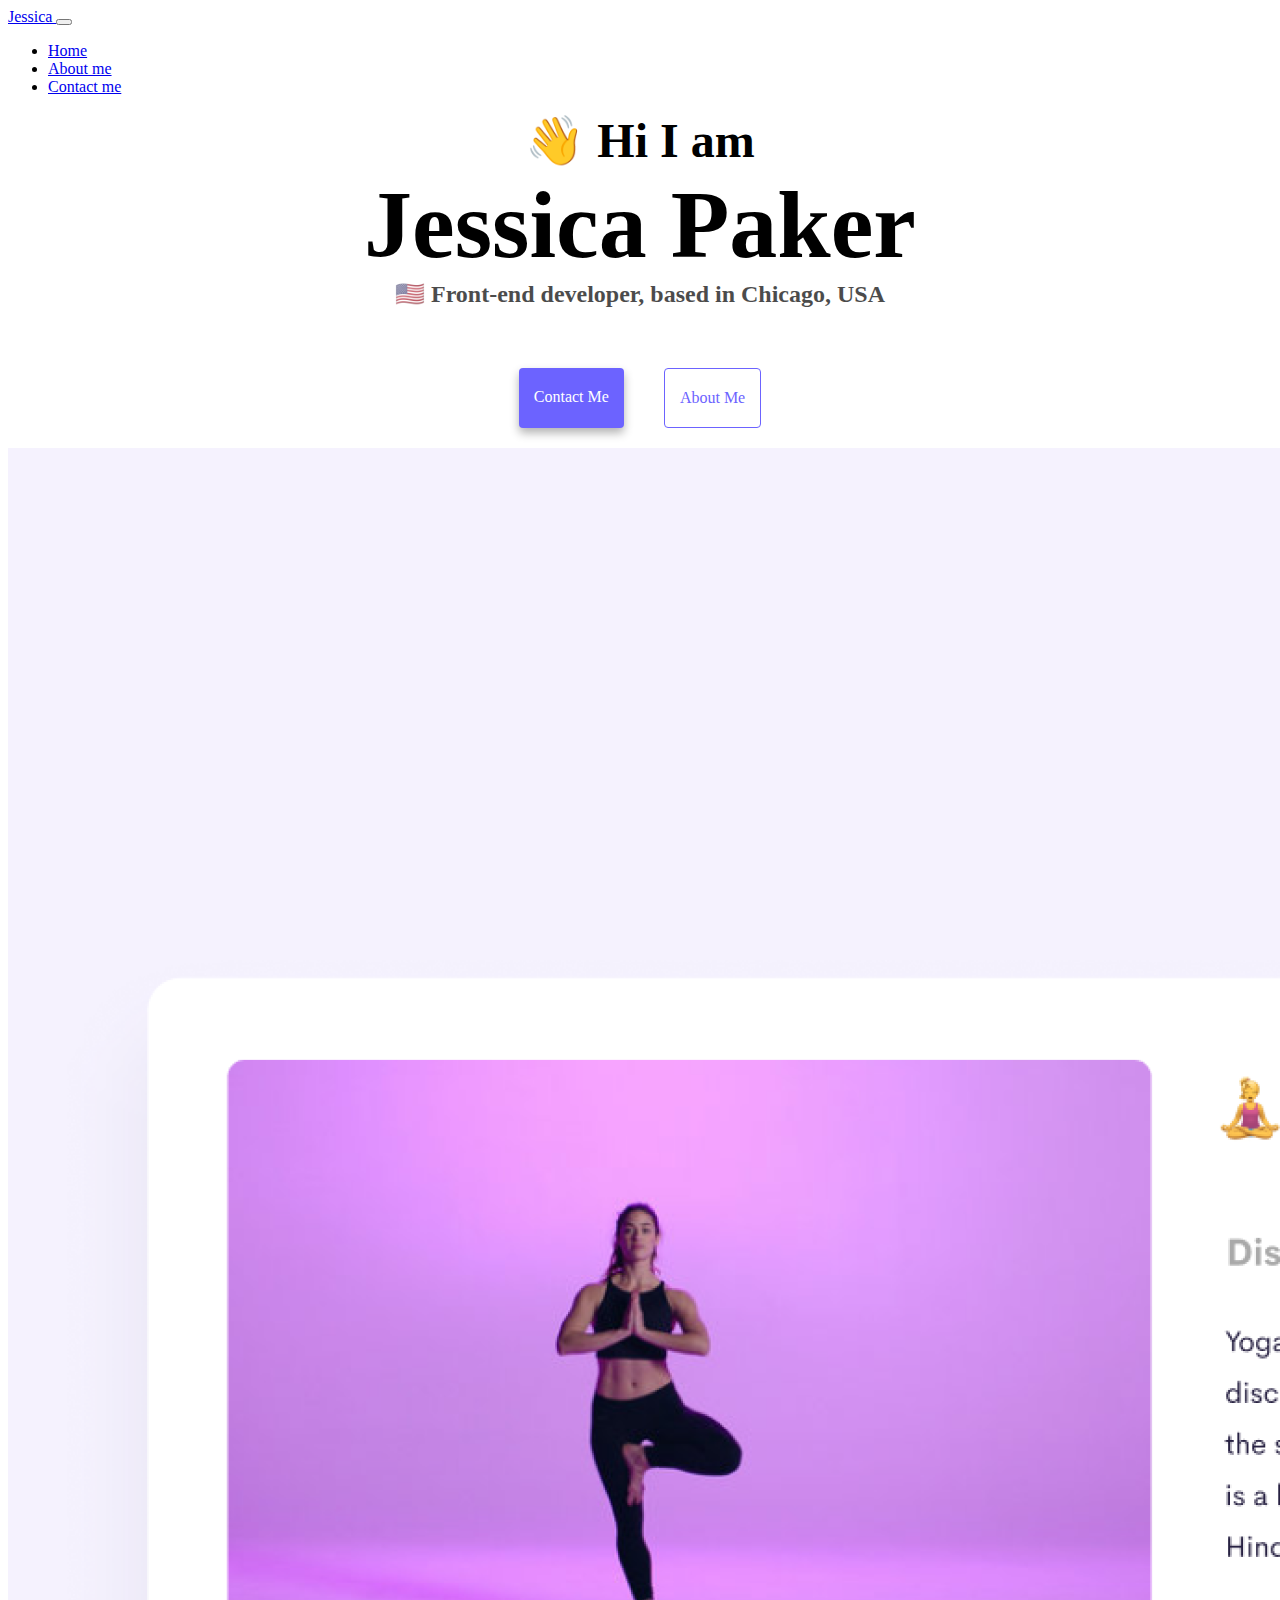
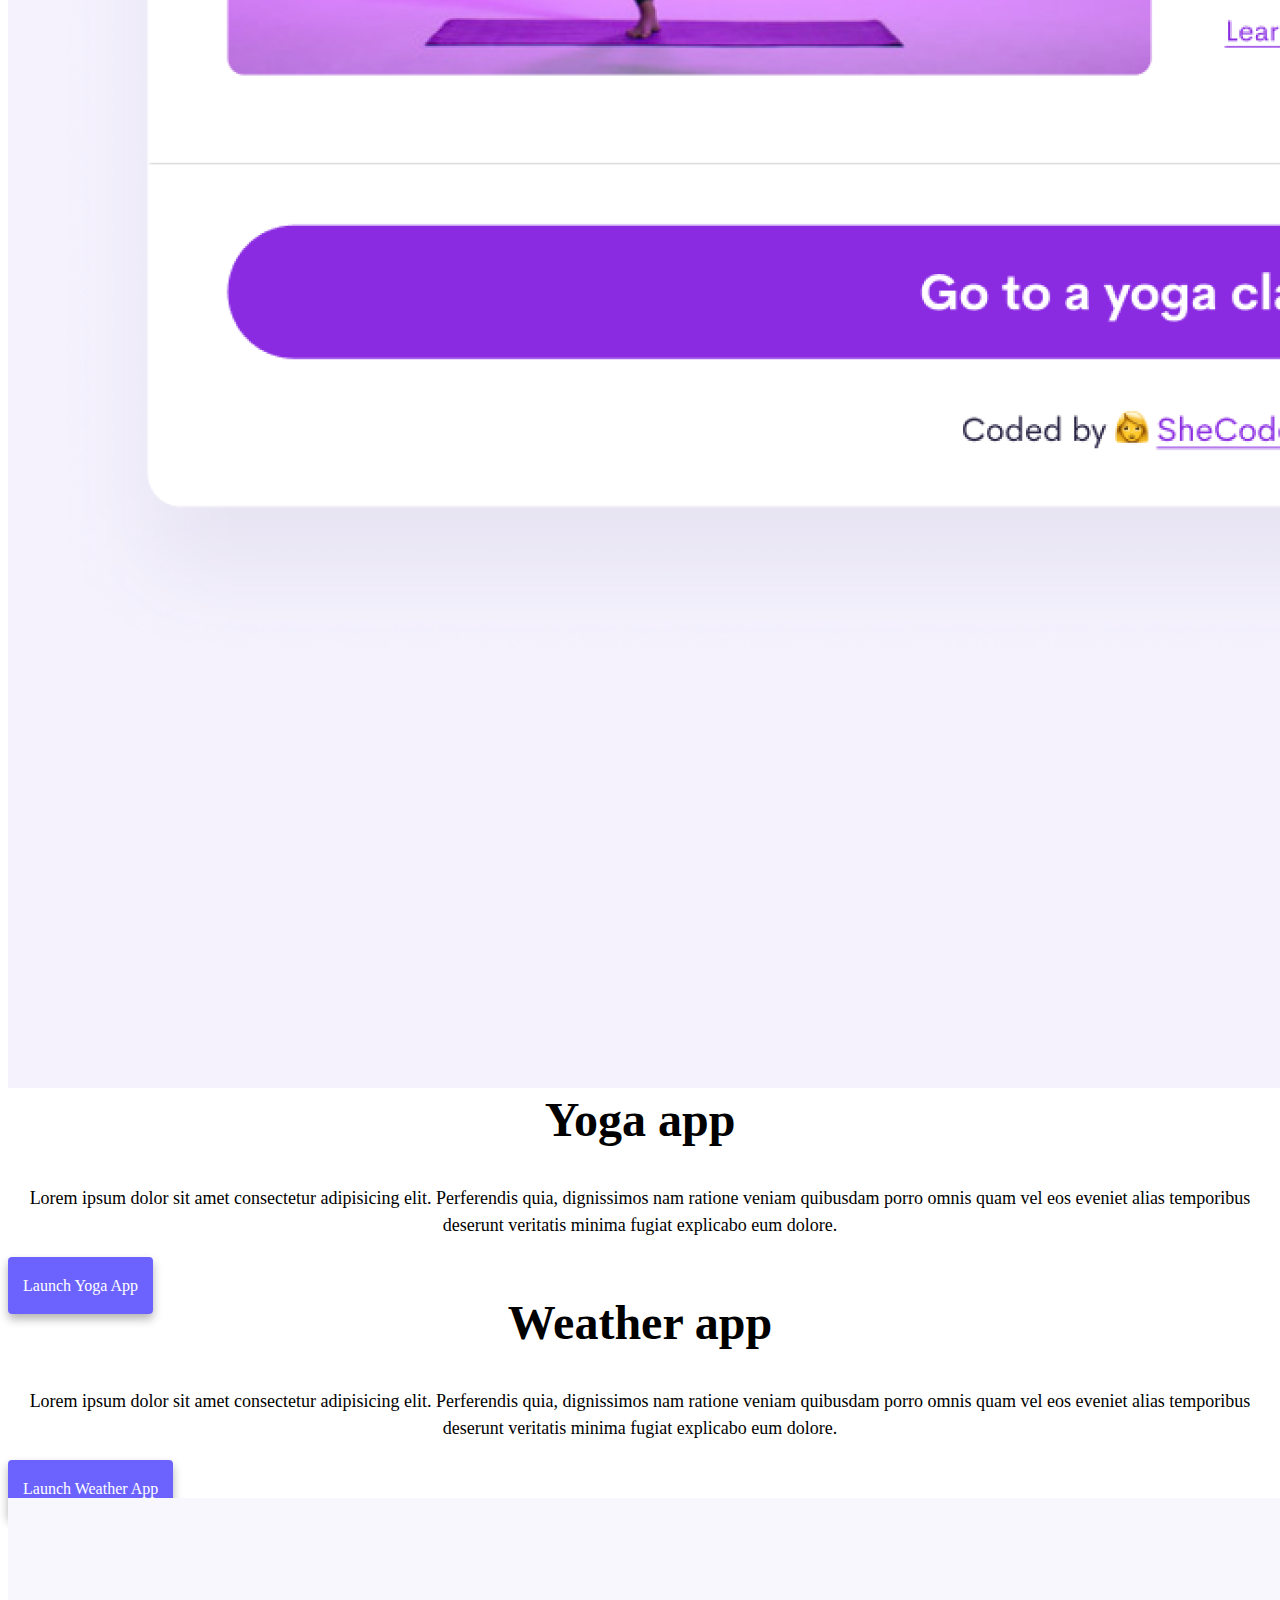
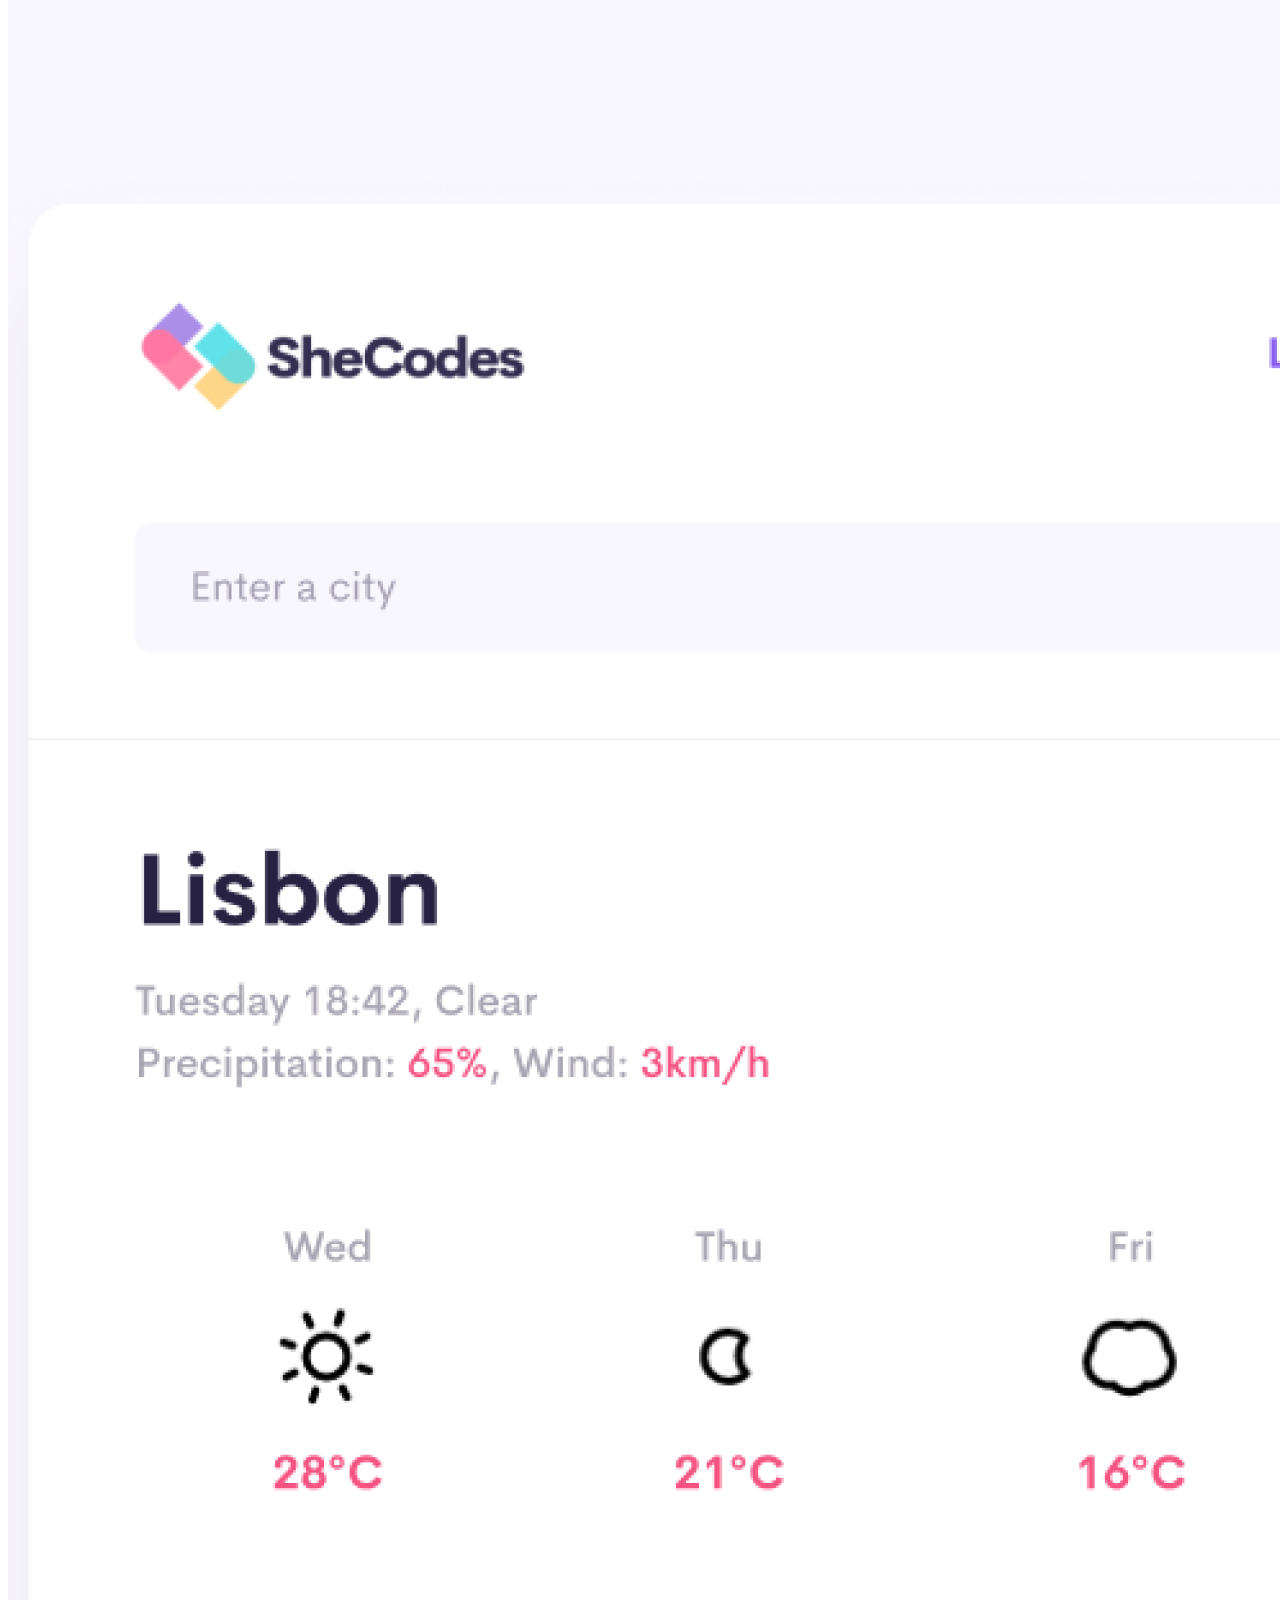
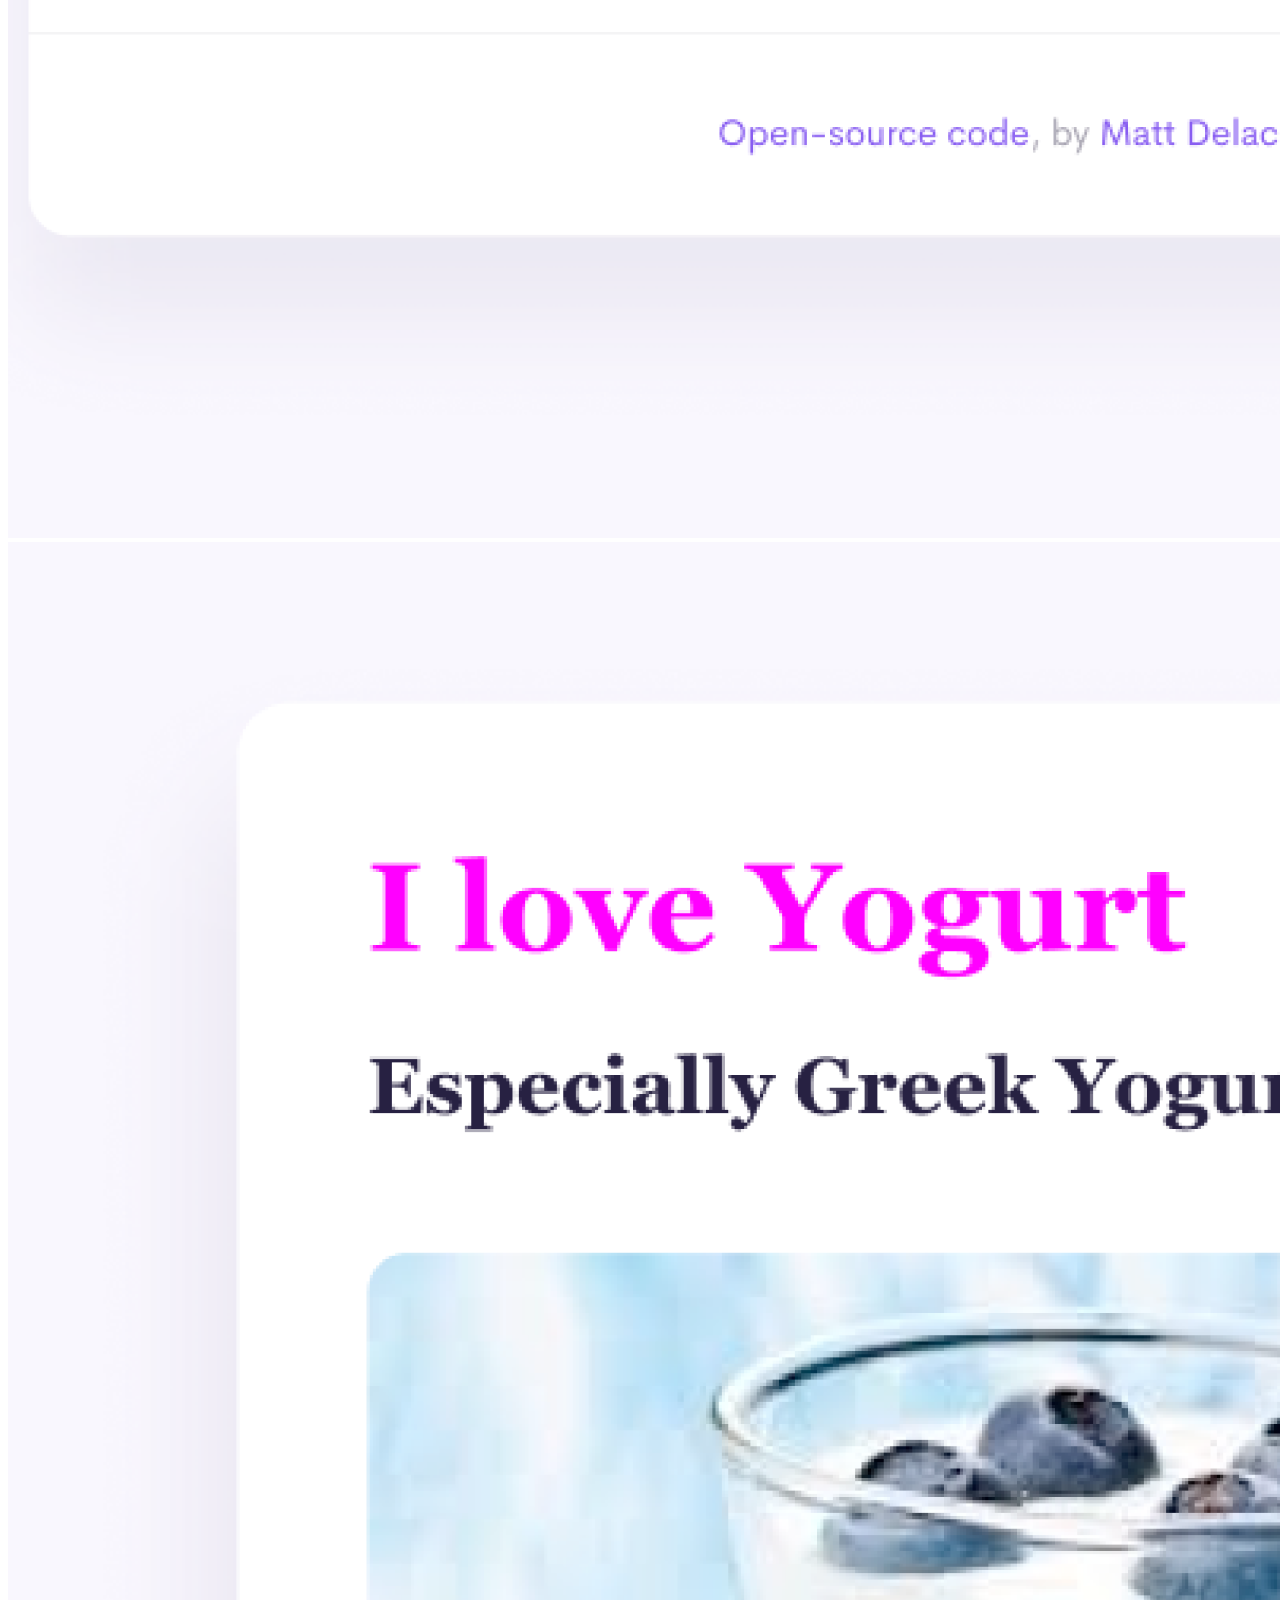
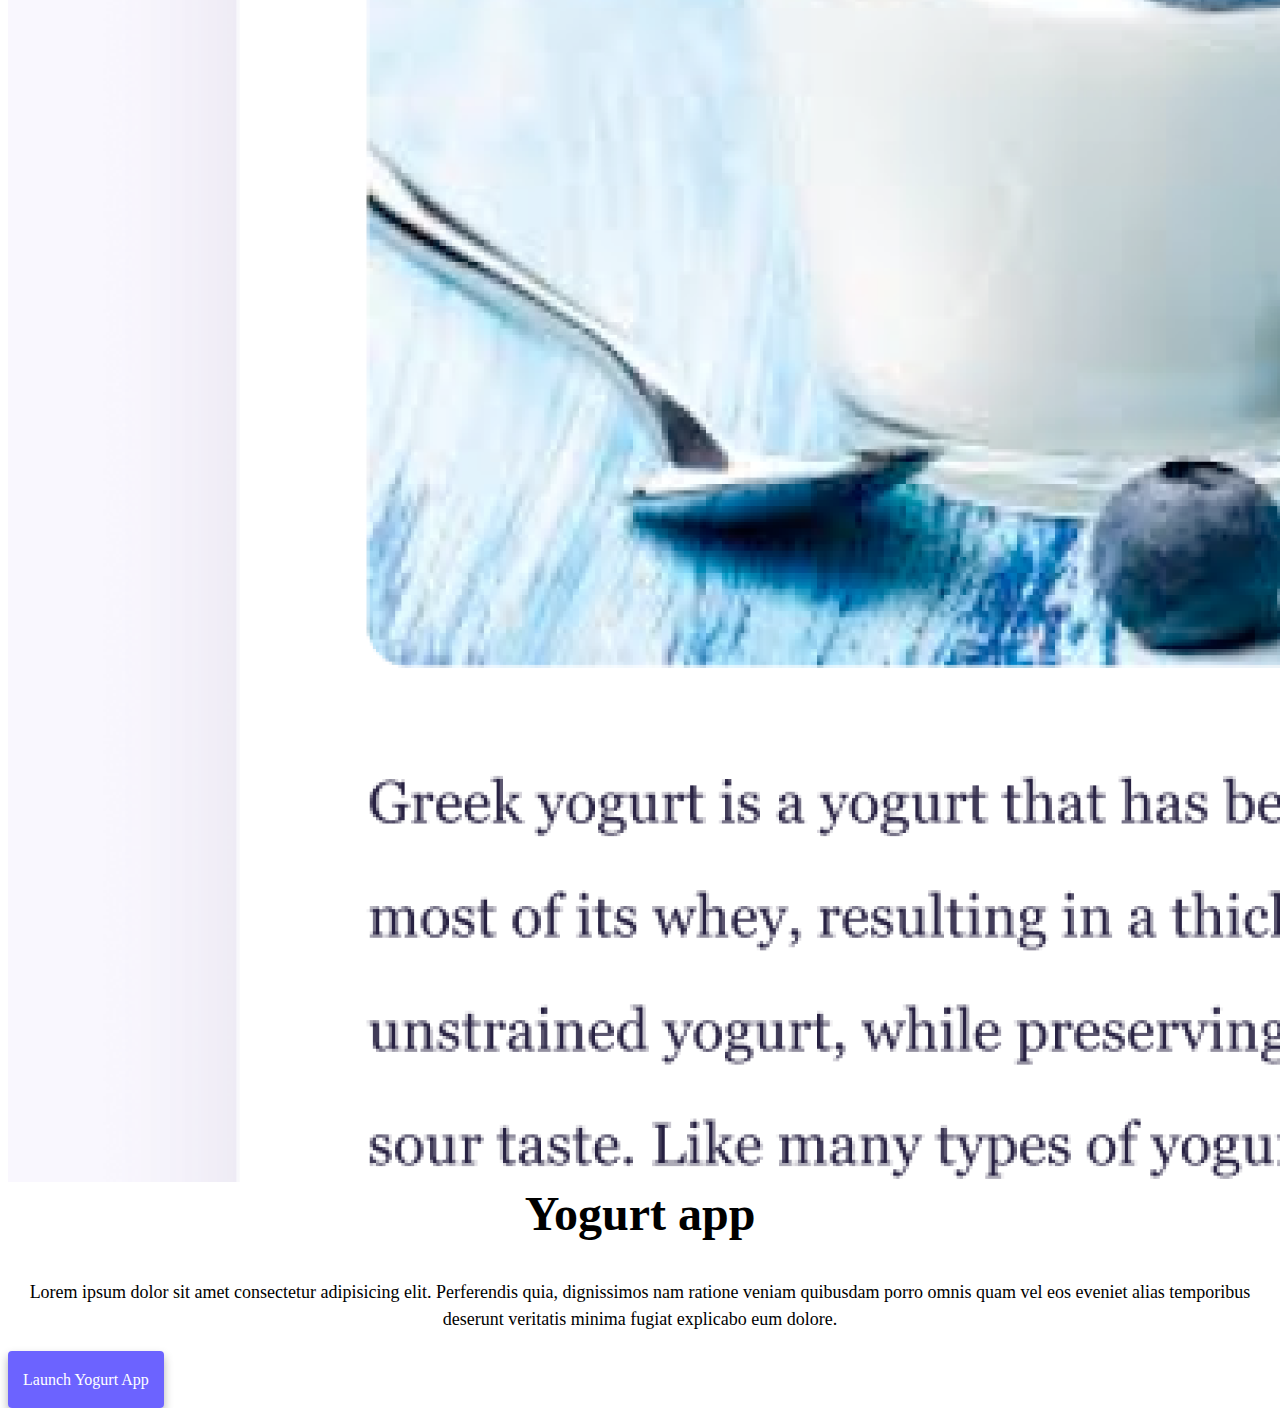
<file: index.html>
<!DOCTYPE html>
<html lang="en">
  <head>
    <meta charset="UTF-8" />
    <meta http-equiv="X-UA-Compatible" content="IE=edge" />
    <meta name="viewport" content="width=device-width, initial-scale=1.0" />
    <title>Jessica Paker</title>
    <link rel="stylesheet" href="style.css" />
    <!-- CSS only -->
    <link
      href="https://cdn.jsdelivr.net/npm/bootstrap@5.2.3/dist/css/bootstrap.min.css"
      rel="stylesheet"
      integrity="sha384-rbsA2VBKQhggwzxH7pPCaAqO46MgnOM80zW1RWuH61DGLwZJEdK2Kadq2F9CUG65"
      crossorigin="anonymous"
    />

    <!-- JavaScript Bundle with Popper -->
    <script
      src="https://cdn.jsdelivr.net/npm/bootstrap@5.2.3/dist/js/bootstrap.bundle.min.js"
      integrity="sha384-kenU1KFdBIe4zVF0s0G1M5b4hcpxyD9F7jL+jjXkk+Q2h455rYXK/7HAuoJl+0I4"
      crossorigin="anonymous"
    ></script>
  </head>
  <body>
    <nav class="navbar navbar-expand-lg bg-light fixed-top">
      <div class="container">
        <a class="navbar-brand" href="#">Jessica </a>
        <button
          class="navbar-toggler"
          type="button"
          data-bs-toggle="collapse"
          data-bs-target="#navbarNav"
          aria-controls="navbarNav"
          aria-expanded="false"
          aria-label="Toggle navigation"
        >
          <span class="navbar-toggler-icon"></span>
        </button>
        <div class="collapse navbar-collapse" id="navbarNav">
          <ul class="navbar-nav">
            <li class="nav-item">
              <a class="nav-link active" aria-current="page" href="#">Home</a>
            </li>
            <li class="nav-item">
              <a class="nav-link" href="about.html">About me</a>
            </li>
            <li class="nav-item">
              <a class="nav-link" href="about.html #contact">Contact me</a>
            </li>
          </ul>
        </div>
      </div>
    </nav>

    <h2>👋 Hi I am </h2>
    <h1>Jessica Paker</h1>
    <h3>🇺🇸 Front-end developer, based in Chicago, USA</h3>
    <div class="navigation-links mb-5">
      <a href="about.html#contact" class="contact-link">Contact me</a>
      <a href="about.html" class="about-link">About me</a>
    </div>
    <div class="container">
      <div class="row">
        <div class="col-md-6">
          <img src="images/yoga.png" class=img-fluid rounded">
        </div>
        <div class="col-md-6">
          <h2 class="mb-3 text-start">Yoga app</h2>
          <p class="text-start">
            Lorem ipsum dolor sit amet consectetur adipisicing elit. Perferendis
            quia, dignissimos nam ratione veniam quibusdam porro omnis quam vel
            eos eveniet alias temporibus deserunt veritatis minima fugiat
            explicabo eum dolore.
          </p>
<div class="mt-5">
          <a href="#" class="primary-link "> Launch Yoga App </a>
</div>
        </div>

        <div class="row">
          <div class=col-md-6>
              <h2 class="mb-3 text-start">Weather app</h2>
              <p class="text-start">
                Lorem ipsum dolor sit amet consectetur adipisicing elit. Perferendis
                quia, dignissimos nam ratione veniam quibusdam porro omnis quam vel
                eos eveniet alias temporibus deserunt veritatis minima fugiat
                explicabo eum dolore.
              </p>
             <div class="mt-5">
                <a href="#" class="primary-link "> Launch Weather App </a>
             </div>

          </div>
          <div class=col-md-6> 
            <img src="images/weather.png" class=img-fluid rounded">

          </div>
        </div>

        <div class="row">
          <div class=col-md-6>
            <img src="images/yogurt.png" class=img-fluid rounded">
             </div>
          <div class=col-md-6>
            <h2 class="mb-3 text-start"> Yogurt app </h2>
            <p class="text-start">
                Lorem ipsum dolor sit amet consectetur adipisicing elit. Perferendis
                quia, dignissimos nam ratione veniam quibusdam porro omnis quam vel
                eos eveniet alias temporibus deserunt veritatis minima fugiat
                explicabo eum dolore.
              </p>
              <div class="mt-5">
<a href="#" class="primary-link "> Launch Yogurt App </a>
              </div>

          </div>
        </div>
  </body>
</html>
</file>
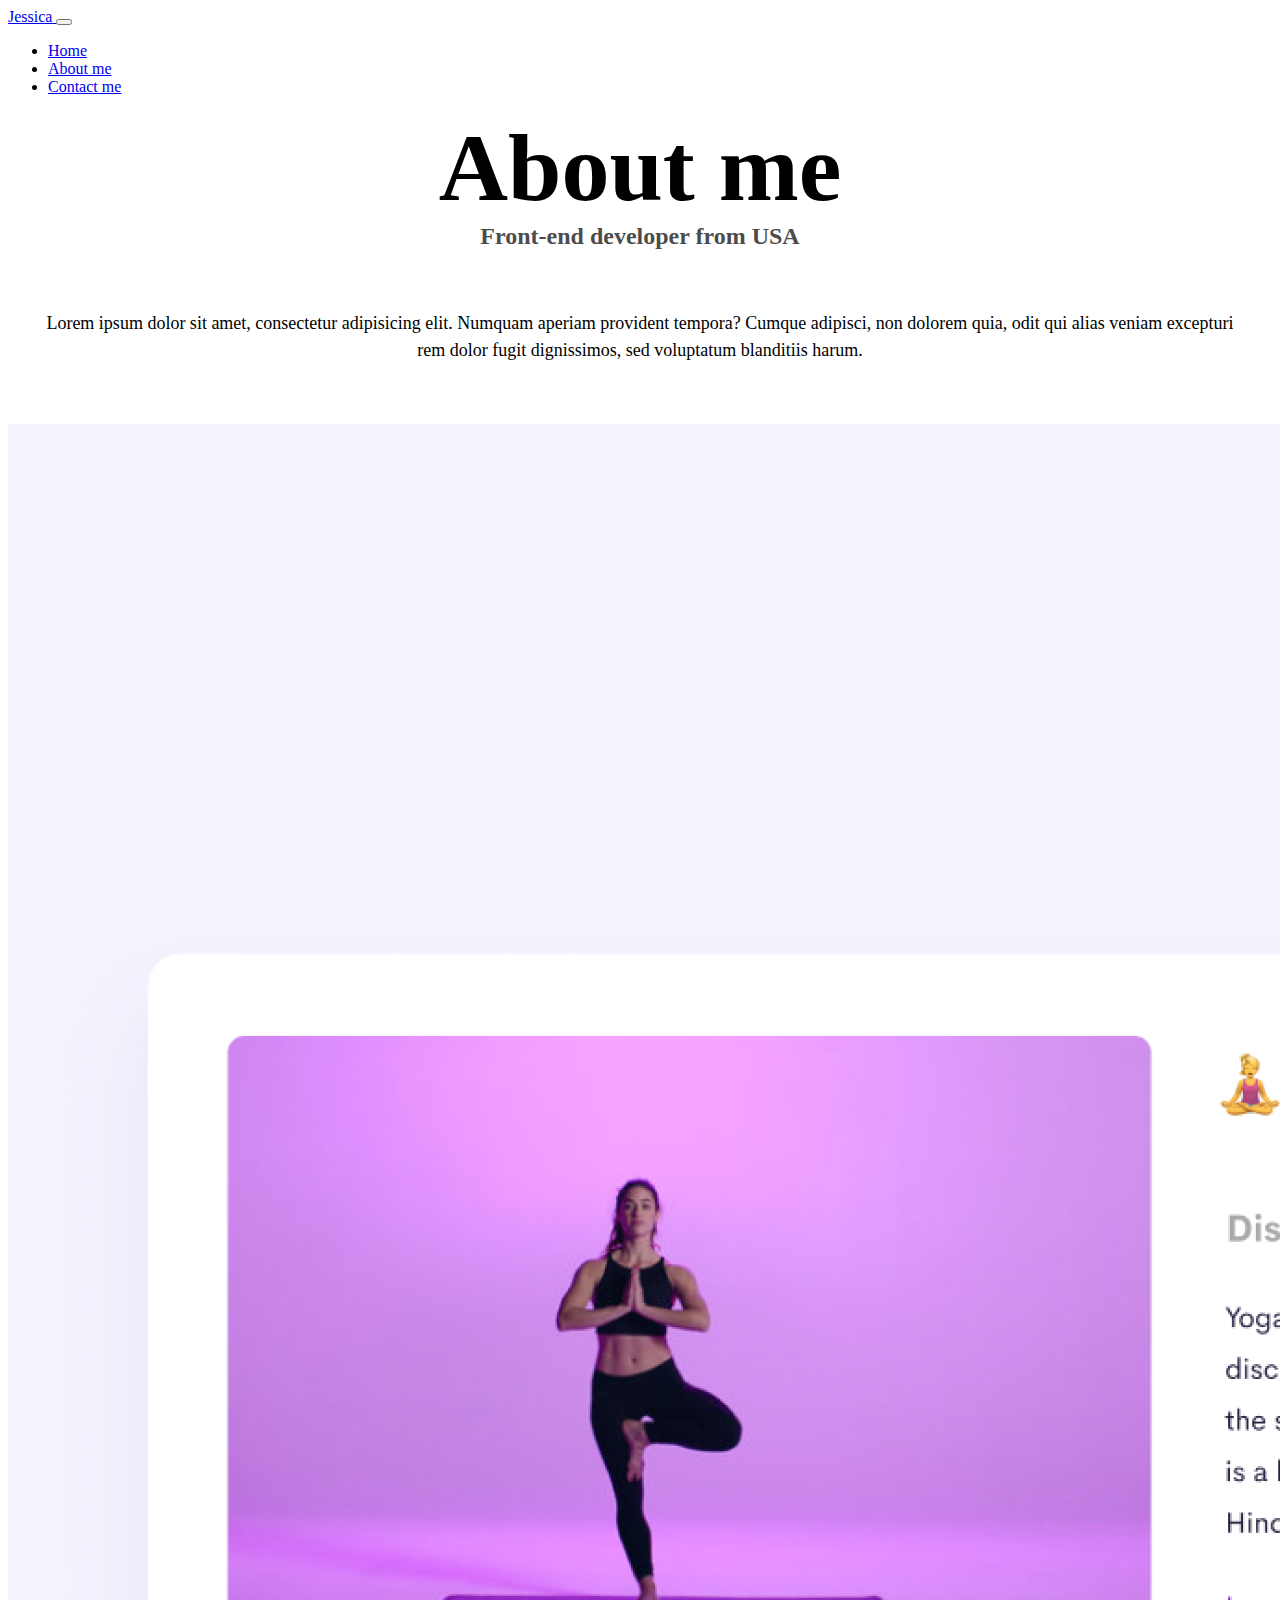
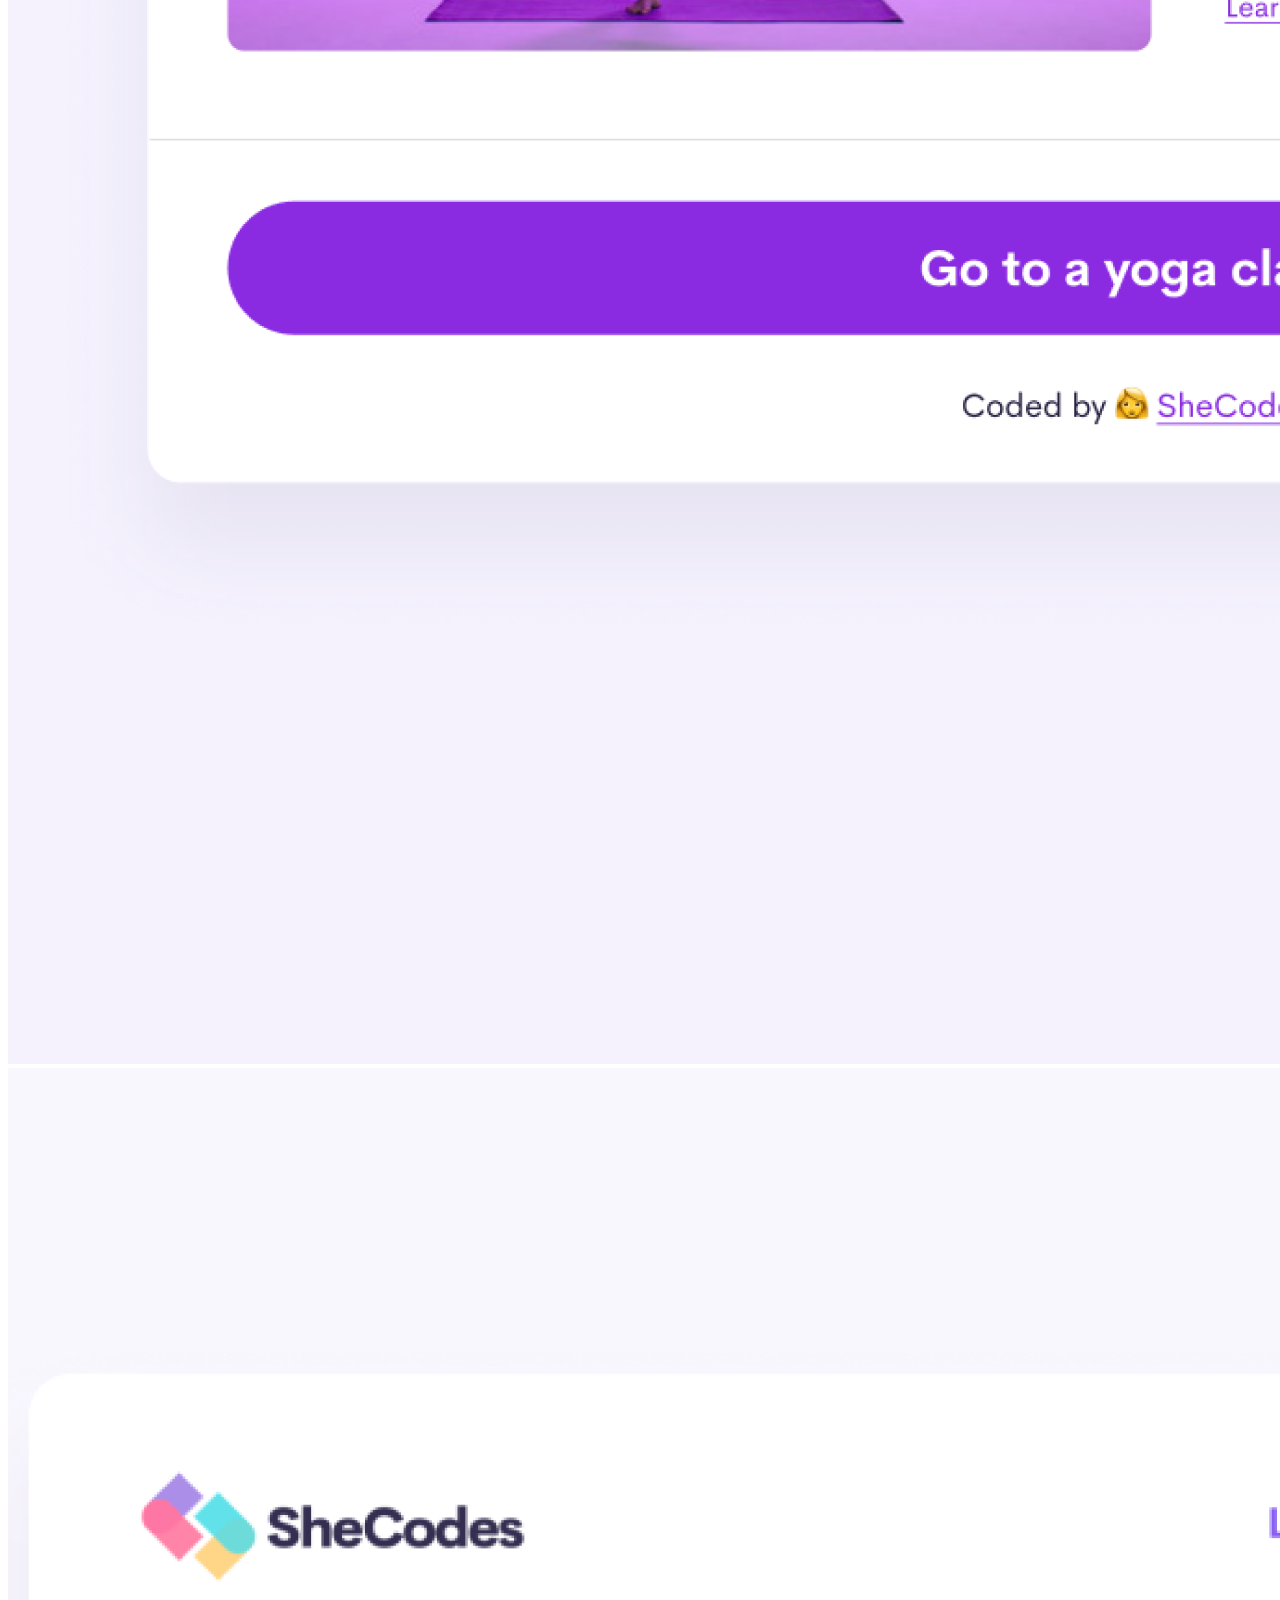
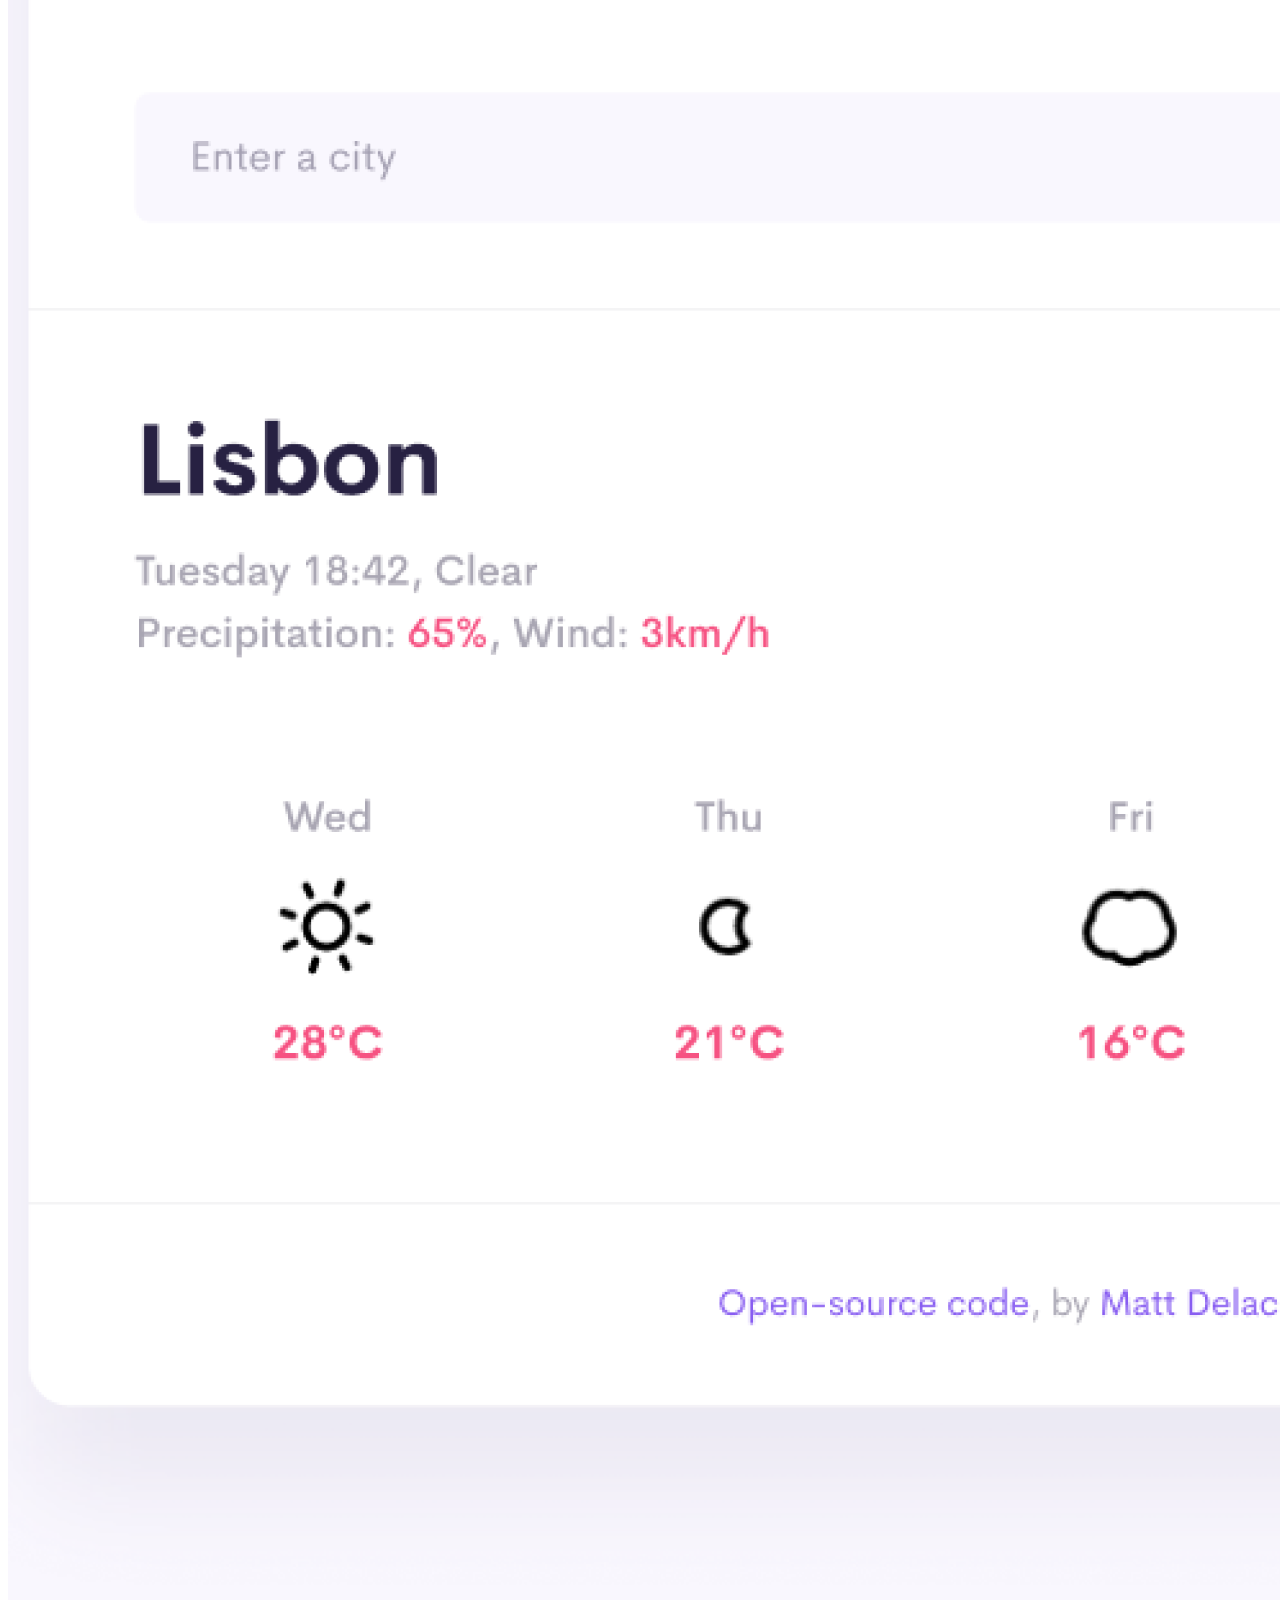
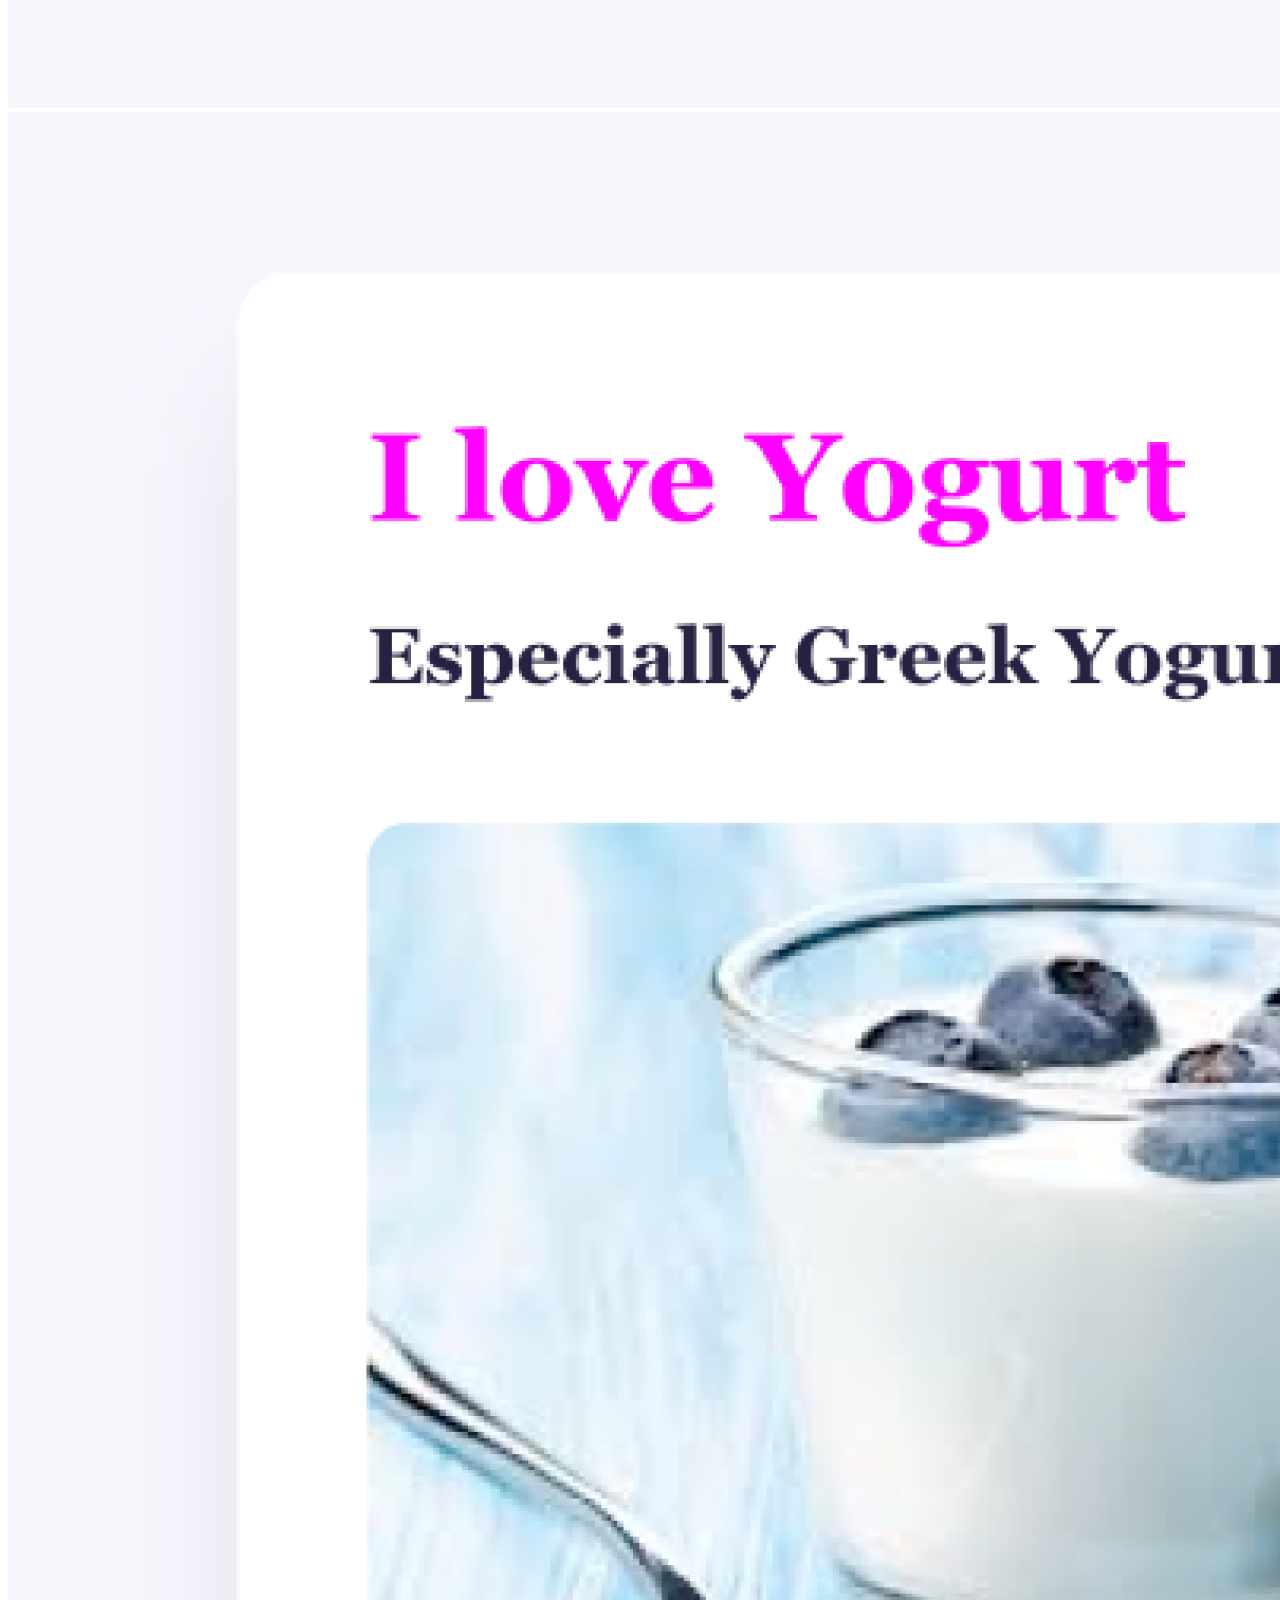
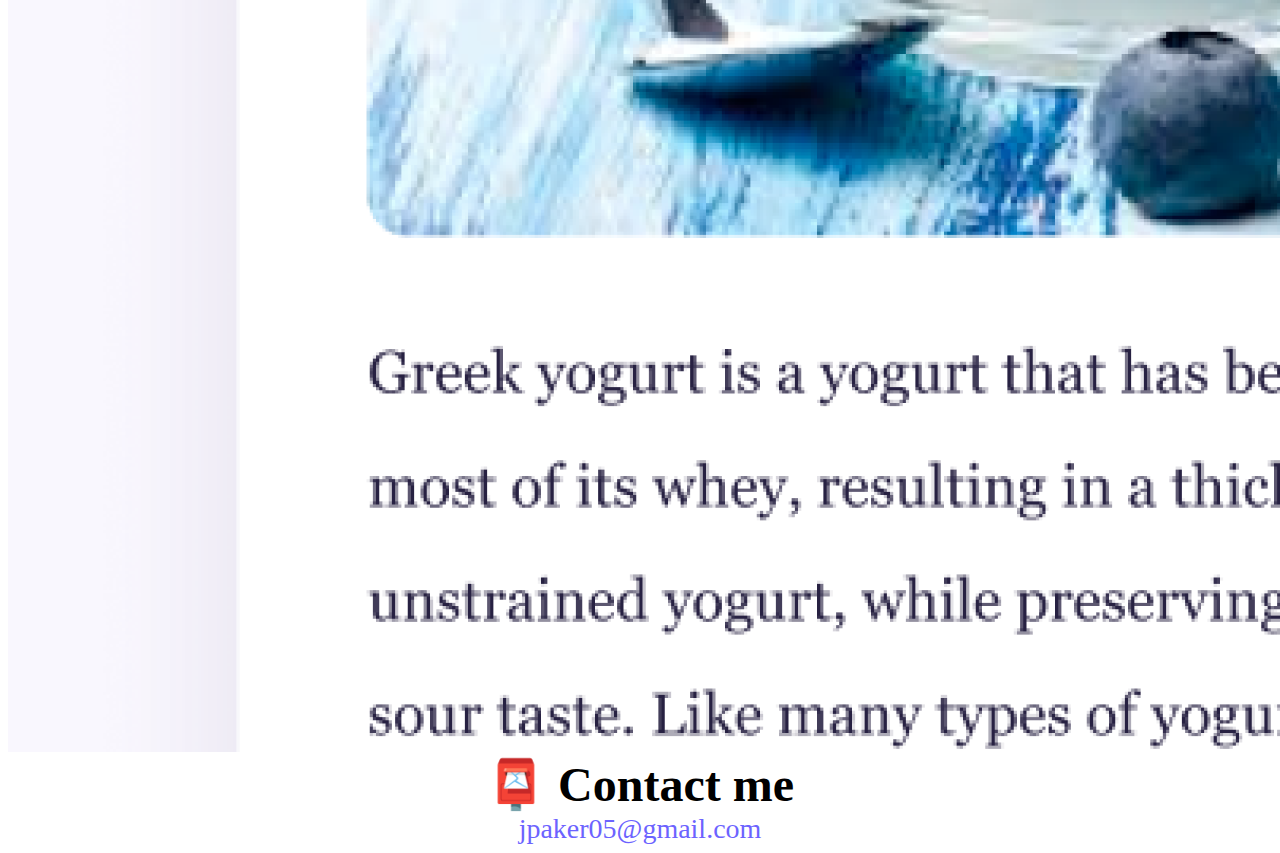
<file: about.html>
<!DOCTYPE html>
<html lang="en">
  <head>
    <meta charset="UTF-8" />
    <meta http-equiv="X-UA-Compatible" content="IE=edge" />
    <meta name="viewport" content="width=device-width, initial-scale=1.0" />
    <link rel="stylesheet" href="style.css" />
    <!-- CSS only -->
    <link
      href="https://cdn.jsdelivr.net/npm/bootstrap@5.2.3/dist/css/bootstrap.min.css"
      rel="stylesheet"
      integrity="sha384-rbsA2VBKQhggwzxH7pPCaAqO46MgnOM80zW1RWuH61DGLwZJEdK2Kadq2F9CUG65"
      crossorigin="anonymous"
    />

    <!-- JavaScript Bundle with Popper -->
    <script
      src="https://cdn.jsdelivr.net/npm/bootstrap@5.2.3/dist/js/bootstrap.bundle.min.js"
      integrity="sha384-kenU1KFdBIe4zVF0s0G1M5b4hcpxyD9F7jL+jjXkk+Q2h455rYXK/7HAuoJl+0I4"
      crossorigin="anonymous"
    ></script>
    <title>About Jessica Paker</title>
  </head>
  <body>
    <nav class="navbar navbar-expand-lg bg-light fixed-top">
      <div class="container">
        <a class="navbar-brand" href="#">Jessica </a>
        <button
          class="navbar-toggler"
          type="button"
          data-bs-toggle="collapse"
          data-bs-target="#navbarNav"
          aria-controls="navbarNav"
          aria-expanded="false"
          aria-label="Toggle navigation"
        >
          <span class="navbar-toggler-icon"></span>
        </button>
        <div class="collapse navbar-collapse" id="navbarNav">
          <ul class="navbar-nav">
            <li class="nav-item">
              <a class="nav-link active" aria-current="page" href="index.html"
                >Home</a
              >
            </li>
            <li class="nav-item">
              <a class="nav-link" href="#">About me</a>
            </li>
            <li class="nav-item">
              <a class="nav-link" href="#">Contact me</a>
            </li>
          </ul>
        </div>
      </div>
    </nav>

    <h1>About me</h1>
    <h3>Front-end developer from USA</h3>
    <div class="about-paragraphs text-center">
      <p>
        Lorem ipsum dolor sit amet, consectetur adipisicing elit. Numquam
        aperiam provident tempora? Cumque adipisci, non dolorem quia, odit qui
        alias veniam excepturi rem dolor fugit dignissimos, sed voluptatum
        blanditiis harum.
      </p>
    </div>

    <div class="container mb-5">
      <div class="row">
        <div class="col-sm-4">
          <img src="images/yoga.png" class="img-fluid p-2 shadow rounded" />
        </div>
        <div class="col-sm-4">
          <img src="images/weather.png" class="img-fluid p-2 shadow rounded" />
        </div>
        <div class="col-sm-4">
          <img src="images/yogurt.png" class="img-fluid p-2 shadow rounded" />
        </div>
      </div>
    </div>

    <div id="contact">
      <h2>📮 Contact me</h2>
      <a href="mailto:jpaker05@gmail.com" class="email-link">
        jpaker05@gmail.com
      </a>
    </div>
  </body>
</html>
</file>
<file: style.css>
:root {
  --primary-color: #6c63ff;
  --secondary-color: #f5f2fe;
  --box-shadow: 0 5px 10px rgba(0, 0, 0, 0.3);
}

h1,
h2,
h3 {
  text-align: center;
  margin: 0;
}

h1 {
  font-size: 96px;
}

h2 {
  font-size: 48px;
}

h3 {
  font-size: 24px;
  opacity: 0.7;
}

p {
  background: var(--secondary-color);
  padding: 20px;
  border-radius: 4px;
  font-size: 18px;
  line-height: 1.5;
  text-align: center;
}

.navigation-links {
  display: flex;
  margin-top: 40px;
  justify-content: center;
}

.navigation-links a {
  margin: 20px;
  border-radius: 4px;
  padding: 20px 15px;
  text-decoration: none;
  text-transform: capitalize;
}

.contact-link {
  background: var(--primary-color);
  box-shadow: var(--box-shadow);
  color: white;
}

.about-link {
  color: var(--primary-color);
  border: 1px solid var(--primary-color);
}

.homepage-link {
  color: var(--primary-color);
  text-align: center;
  display: block;
}

.primary-link {
  border-radius: 4px;
  padding: 20px 15px;
  text-decoration: none;
  text-transform: capitalize;
  background: var(--primary-color);
  box-shadow: var(--box-shadow);
  color: white;
}
p {
  background: #fff;
}
.about-paragraphs {
  display: flex;
  margin: 30px 0;
}

.about-paragraphs p {
  margin: 10px;
}

.email-link {
  display: flex;
  justify-content: center;
  color: var(--primary-color);
  font-size: 28px;
  text-decoration: none;
}

.email-link:hover {
  text-decoration: underline;
}
</file>
